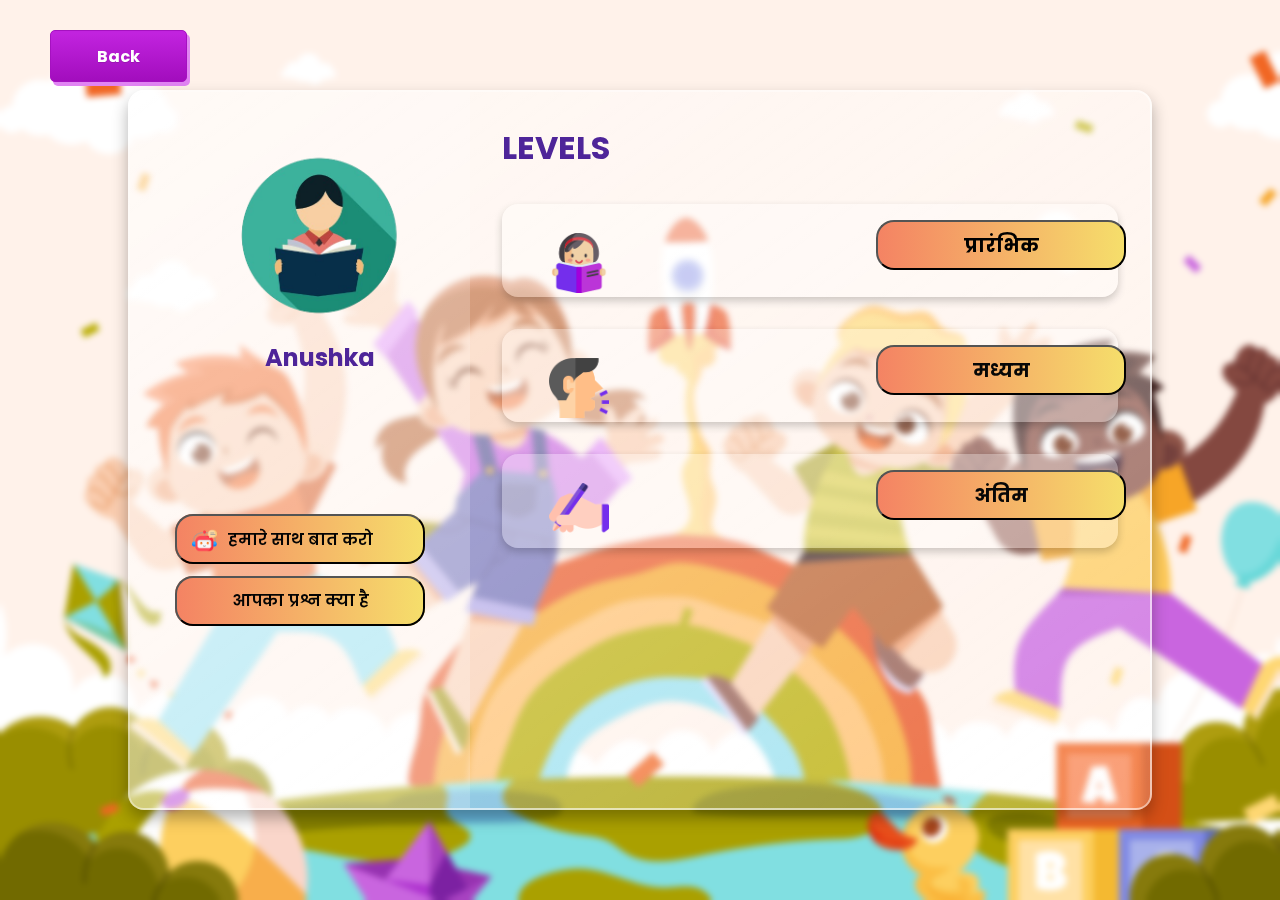
<file: index.html>
<!DOCTYPE html>
<html lang="en">

<head>
    <meta charset="UTF-8">
    <meta http-equiv="X-UA-Compatible" content="IE=edge">
    <meta name="viewport" content="width=device-width, initial-scale=1.0">
    <title>Dashboard</title>
    <link rel="stylesheet" href="style.css">
</head>

<body>
    <button class="back-button"><a href="https://swara-2024.github.io/page2/">Back</a></button>
<!-- ##add link ## -->
    <div class="dashboard">
        <div class="sidebar">
            <div class="profile">
                <div class="profile-img-box">
                    <img src="people.png" alt="">
                </div>
                <h3 class="name">Anushka</h3>
                
            </div>
            <!-- *********************************************************************** -->
            <div class="sidebar-items">
                
                <a href="./swara_bot.html" class="sidebar-item">
                    <button herf="#" class="sidebar-item" >
                        <img src="chatbot.png" alt="">
                        <h4 class="si-name">हमारे साथ बात करो</h4>
                    </button>
                </a>
                <a href="./chatbot.html" class="sidebar-item">
                    <button herf="#" class="sidebar-item" >
                        <!-- <img src="" alt=""> -->
                        <h4 class="si-name">आपका प्रश्न क्या  है</h4>
                    </button>
                </a>
            </div>
            <!-- *************************************************************************** -->
            <div class="pro">
                <h4 class="pro-text"></h4>
                <div class="">
                    
                </div>
            </div>
        </div>

        <div class="main">
            
            <h1>LEVELS</h1>
            <div class="skill">
                <div class="skill-content">
                    <div class="skill-img-box">
                        <img src="read.png" alt="">
                    </div>
                    <div class="skill-detail">
                        <!-- <h2 class="skill-title"></h2>    -->
                        <button class="sidebar-item" onclick="changeSkillLevel('प्रारंभिक')"><a href="https://swara-2024.github.io/page11/">प्रारंभिक</a></button>
                        <!-- ##add link## -->
                    </div>
                </div>
               
            </div>
            <div class="skill">
                <div class="skill-content">
                    <div class="skill-img-box">
                        <img src="speaking.png" alt="">
                    </div>
                    <div class="skill-detail">
                        <!-- <h2 class="skill-title"></h2> -->
                        <button class="sidebar-item" onclick="changeSkillLevel('मध्यम')">मध्यम</button>
                    </div>
                </div>
              
            </div>
            <div class="skill">
                <div class="skill-content">
                    <div class="skill-img-box">
                        <img src="writing.png" alt="">
                    </div>
                    <div class="skill-detail">
                        <!-- <h2 class="skill-title"></h2> -->
                        <button class="sidebar-item" onclick="changeSkillLevel('अंतिम')">अंतिम</button>
                    </div>
                </div>
              
            </div>

        </div>
    
    </div>
 <script src="script.js"></script>
</body>


</html>
</file>
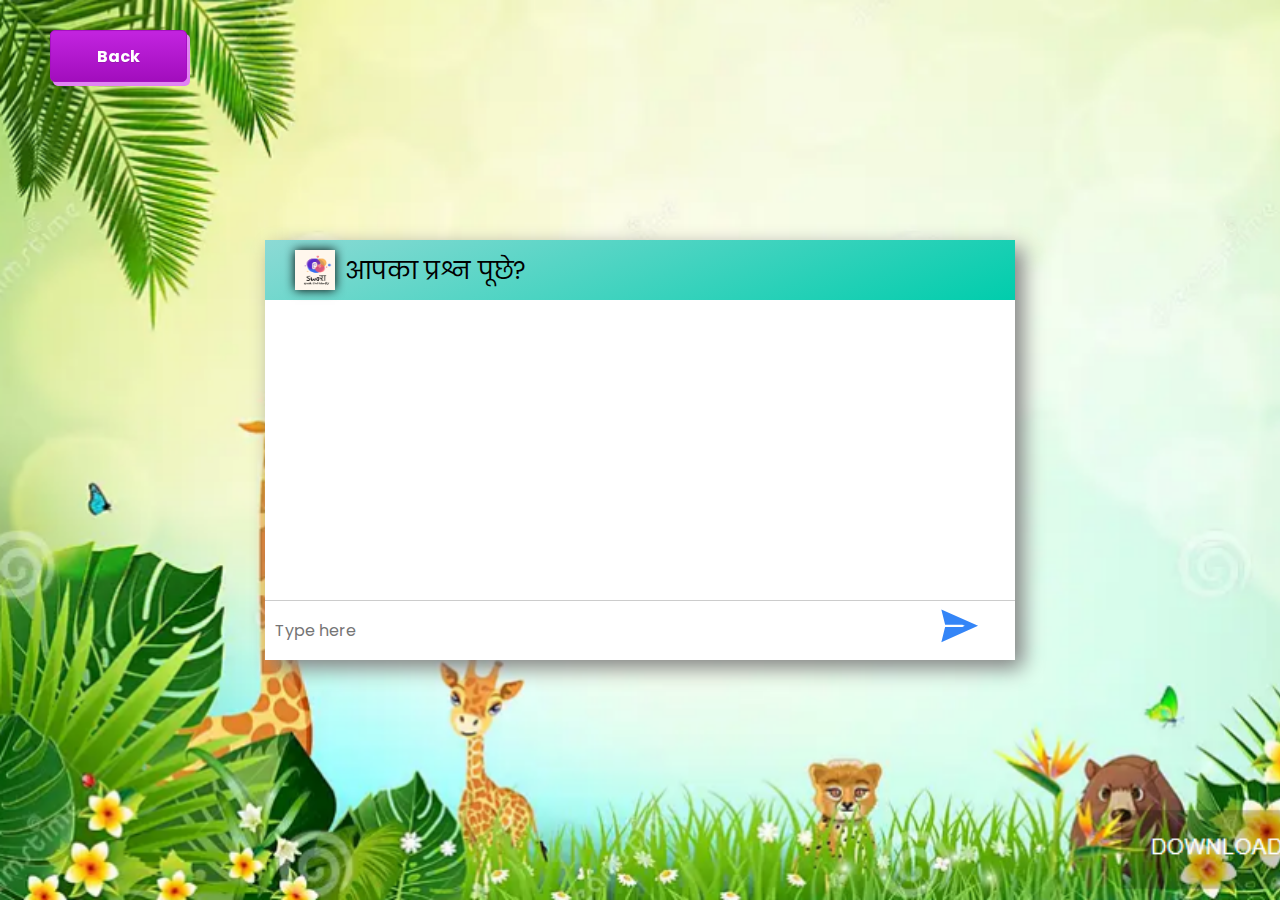
<file: chatbot.html>
<!DOCTYPE html>
<html lang="en">
  <head>
    <meta charset="UTF-8" />
    <meta http-equiv="X-UA-Compatible" content="IE=edge" />
    <meta name="viewport" content="width=device-width, initial-scale=1.0" />
    <title>Chatbot</title>
    <link rel="stylesheet" href="chatbot.css" />
    <script src="response.js" defer></script>
    <script src="app.js" defer></script>
  </head>
  <body>
    <button class="back-button"><a href="/language-option-page/index.html">Back</a></button>
          <!-- ##add link ## -->
    <div class="container">
      <div class="chat-header">
        <div class="logo">
          <img src="logo.png"/>
          
        </div>
        <div class="title">आपका प्रश्न पूछे?</div>
      </div>
      <div class="chat-body"></div>
      <div class="chat-input">
        <div class="input-sec">
          <input type="text" id="txtInput" placeholder="Type here" autofocus />
        </div>
        <div class="send">
          <img src="send.svg" />
        </div>
      </div>
    </div>
  </body>
</html>
</file>
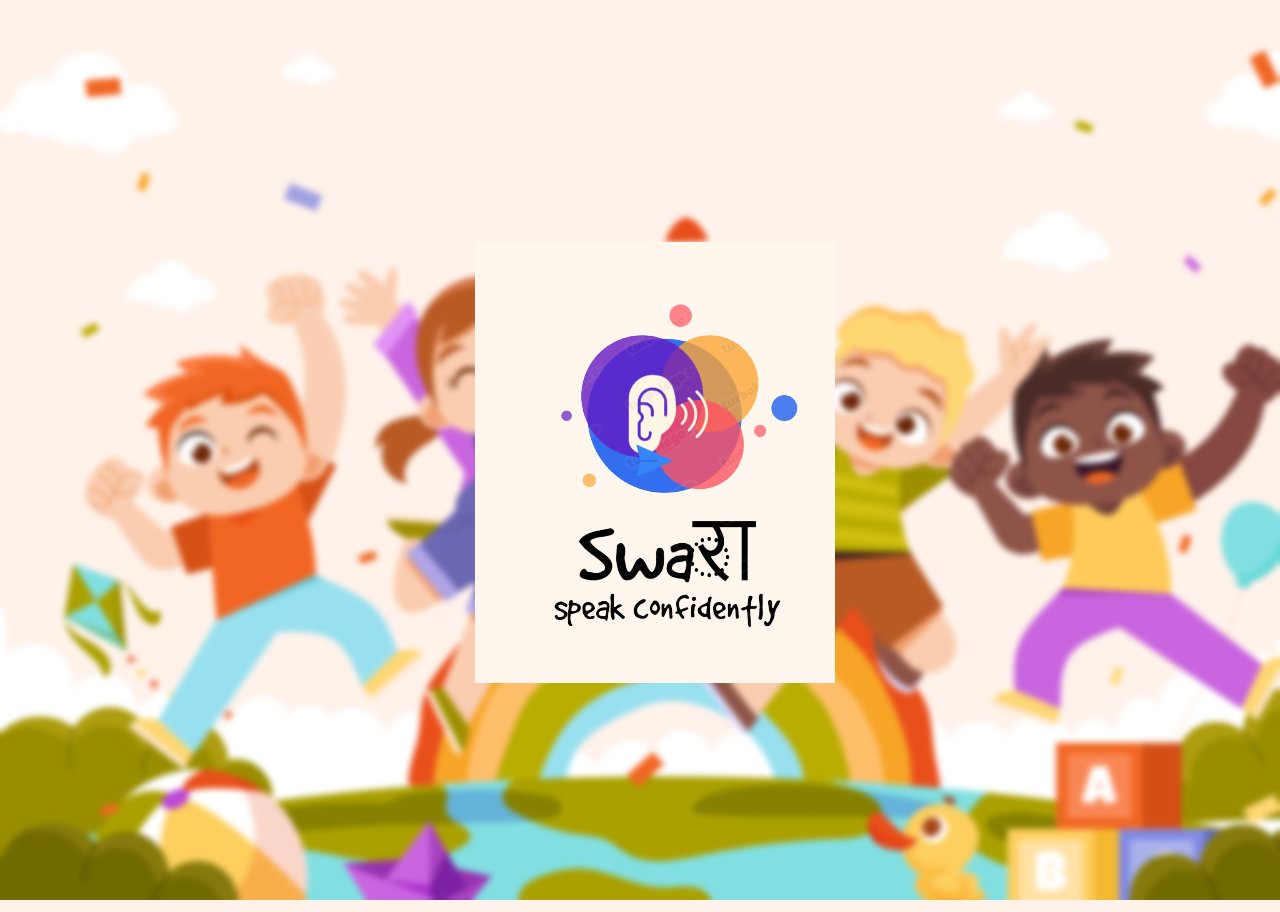
<file: prarambhik.html>
<!DOCTYPE html>
<html lang="en">
  <head>
    <meta charset="UTF-8" />
    <meta http-equiv="X-UA-Compatible" content="IE=edge" />
    <meta name="viewport" content="width=device-width, initial-scale=1.0" />
    <title>Chatbot</title>
    <link rel="stylesheet" href="style.css" />
    <script src="response.js" defer></script>
    <script src="app.js" defer></script>
  </head>
  <body>
    <div class="container">
      <div class="chat-header">
        <div class="logo">
          <img src="logo.png"/>
        </div>
        <div class="title">आपका प्रश्न पूछे?</div>
      </div>
      <div class="chat-body"></div>
      <div class="chat-input">
        <div class="input-sec">
          <input type="text" id="txtInput" placeholder="Type here" autofocus />
        </div>
        <div class="send">
          <img src="send.svg" />
        </div>
      </div>
    </div>
  </body>
</html>
</file>
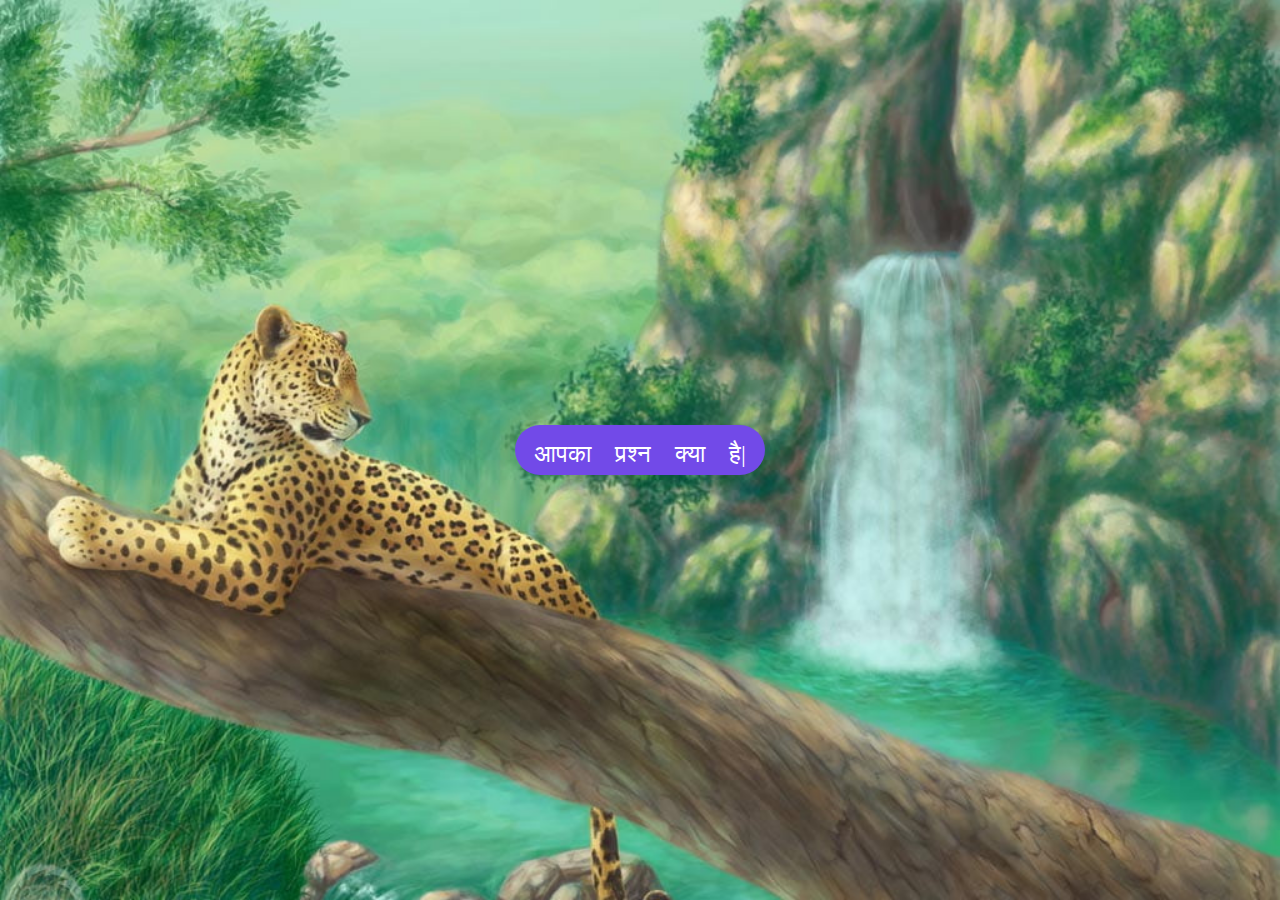
<file: swara_bot.html>
<!DOCTYPE html>
<html lang="en" dir="ltr">
  <head>
    <meta charset="utf-8">
    <title>swara_bot</title>
    <link rel="stylesheet" href="swara.css">
    <meta name="viewport" content="width=device-width, initial-scale=1.0">
    <link rel="stylesheet" href="https://fonts.googleapis.com/css2?family=Material+Symbols+Outlined:opsz,wght,FILL,GRAD@48,400,0,0" />
    <link rel="stylesheet" href="https://fonts.googleapis.com/css2?family=Material+Symbols+Rounded:opsz,wght,FILL,GRAD@48,400,1,0" />
    <script src="swara.js" defer></script>
  </head>
  <body>
    <button class="chatbot-toggler">
      <span class="material-symbols-rounded">आपका प्रश्न क्या  है|</span>
      <span class="material-symbols-outlined">close</span>
    </button>
    <div class="chatbot">
      <header>
        <h2>Chatbot</h2>
        <span class="close-btn material-symbols-outlined">close</span>
      </header>
      <ul class="chatbox">
        <li class="chat incoming">
          <span class="material-symbols-outlined">smart_toy</span>
          <p>Hi there 👋<br>How can I help you today?</p>
        </li>
      </ul>
      <div class="chat-input">
        <textarea placeholder="Enter a message..." spellcheck="false" required></textarea>
        <span id="send-btn" class="material-symbols-rounded">send</span>
      </div>
    </div>

  </body>
</html>
</file>
<file: style.css>
@import url('https://fonts.googleapis.com/css2?family=Poppins:wght@400;500;600;700&display=swap');
* {
    margin: 0;
    padding: 0;
    box-sizing: border-box;
    font-family: 'Poppins', sans-serif;
}

a {
    text-decoration: none;
}

p {
    color: #7351b3;
}

h1,
h2.skill-title {
    color: #4e2599;
}

body {
    /* background: linear-gradient(35deg, #BA38D7, #7332EB, #A200DA); */
    background-image: url(./baground.jpg);
    background-size: cover;
    backdrop-filter: blur(3px);
    min-height: 100vh;
    display: flex;
    align-items: center;
    justify-content: center;
    overflow: hidden;
}
/* ************************************************************************ */
.back-button {
    position: fixed;
    top: 30px;
    left: 50px;
    padding: 10px; 
    border: none;
    cursor: pointer;
    box-shadow: 3px 4px 0px 0px #e184f3;
	background:linear-gradient(to bottom, #c123de 5%, #a20dbd 100%);
	background-color:#c123de;
	border-radius:5px;
	border:1px solid #a511c0;
    font-size:17px;
	font-weight:bold;
	padding:12px 44px;
	text-decoration:none;
	text-shadow:0px 1px 0px #9b14b3;
}

.back-button a{
    text-decoration: none;
    color: #fff;
    font-size: 1rem;
    padding: 0 2px;
}

.back-button:hover{
    background:linear-gradient(to bottom, #a20dbd 5%, #c123de 100%);
	background-color:#a20dbd;
}

/* ************************************************ */
.dashboard {
    width: 80%;
    min-height: 80vh;
    background: linear-gradient(to right bottom, rgba(255, 255, 255, .5), rgba(255, 255, 255, .2));
    /* background-image: linear-gradient(to right, #f83600 0%, #f9d423 100%); */
    /* background-image: linear-gradient(to right, rgba(248, 54, 0, 2) 1%, rgba(249, 212, 35, 0.02) 100%); */
    display: grid;
    grid-template-columns: 1fr 2fr;
    border-radius: 1rem;
    overflow: hidden;
    backdrop-filter: blur(5px);
    border: 2px solid rgba(255, 255, 255, .5);
    z-index: 3;
    box-shadow: 0 8px 16px 0 rgba(0, 0, 0, 0.3);
    /* display: flex; */
}

.sidebar {
    display: flex;
    flex-direction: column;
    justify-content: space-between;
    align-items: center;
    padding: 2rem;
    background-color: rgba(255, 255, 255, .2);
}

.profile {
    display: flex;
    flex-direction: column;
    align-items: center;
}
.profile h3{
    margin-left: 20%;
}
.profile-img-box {
    position: relative;
    width: 200px;
    height: 200px;
    border-radius: 50%;
    overflow: hidden;
   
}

img {
    position: absolute;
    top: 12px;
    bottom: 12px;
    left: 15px;
    width: 100%;
    height: 100%;
    object-fit:scale-down;
}

.name {
    margin-top: 1rem;
    font-size: x-large;
    font-weight: bolder;
    color: #4e2599;
}

.si-img-box {
    position: relative;
    width: 25px;
    height: 25px;
    margin-right: 1rem;
}

.sidebar-item {
    display: flex;
    align-items: center;
    margin-bottom: 0.7rem;
    font-size: 13px;
}
.skill-detail h2 button{
    align-items: center; 

}

.skill-content .sidebar-item{
    font-size: 19px;
}

.sidebar-item:hover .si-name {
    color: #A200DA;
}

.si-name {
    color: #4e2599;
    font-weight: 500;
}

.active {
    color: #A200DA;
}




.pro:hover {
    box-shadow: 0 8px 16px 0 rgba(0, 0, 0, 0.2);
}


/* main */

.main {
    padding: 2rem;
    height: max-content;
}

.skill {
    background-color: rgba(255, 255, 255, .3);
    padding: 1rem 2rem;
    border-radius: 1rem;
    display: flex;
    justify-content: space-between;
    align-items: center;
    margin-top: 2rem;
    box-shadow: 0 4px 8px 0 rgba(0, 0, 0, 0.2);
    transition: .3s;
}

.skill:hover {
    box-shadow: 0 8px 16px 0 rgba(0, 0, 0, 0.2);
}

.skill-content {
    display: flex;
    align-items: center;
    width: 80%;
}

.skill-img-box {
    position: relative;
    min-width: 60px;
    height: 60px;
    margin-right: 2rem;
}



/* circles */

.sidebar-item {
    background-image: linear-gradient(to right, #f8360095 0%, #f9d523a5 100%);
    height: 50px;
    font-weight: bold;
    border-radius: 18px ;
    width: 250px;
    font-size: medium;
    position: relative;
    display: flow-root;
    align-items: center;
    /* margin-bottom: 1.5rem; */
    cursor: pointer;
    transition:0.3s ease-in-out;
    text-decoration: none;
    color: #070707;
}

.sidebar-item:hover {
    color: #da0000;
}

.sidebar-item img {
    width: 25px;
    height: 25px;
    /* margin-right: 1rem; */
}

.sidebar-item a{
    text-decoration: none;
    color: black;
}
.sidebar-item a:hover{
    color: #da0000;
}

.sidebar-item .si-name {
    color: #040404;
    font-weight: 600;
   
}

.sidebar-item.active .si-name {
    color: #A200DA;
}

.skill-detail button{
margin-left: 100%;
}

/* *************************************** */
/* Add these styles to your existing style.css file or create a new one */

.next-button-container {
    position: fixed;
    top: 30px;
    right: 20px;
}
</file>
<file: chatbot.css>
@import url("https://fonts.googleapis.com/css2?family=Fira+Code:wght@400;500;600&family=Poppins:wght@200;300&display=swap");
* {
  margin: 0;
  padding: 0;
  box-sizing: border-box;
  font-family: "Poppins", sans-serif;
}
body {
  background: #4b5c66;
  background-image: url("background.png");
  background-repeat: no-repeat;
  background-attachment: fixed;
  background-size: cover;
}
.back-button {
  position: fixed;
  top: 30px;
  left: 50px;
  padding: 10px; 
  border: none;
  cursor: pointer;
  box-shadow: 3px 4px 0px 0px #e184f3;
background:linear-gradient(to bottom, #c123de 5%, #a20dbd 100%);
background-color:#c123de;
border-radius:5px;
border:1px solid #a511c0;
  font-size:17px;
font-weight:bold;
padding:12px 44px;
text-decoration:none;
text-shadow:0px 1px 0px #9b14b3;
}

.back-button a{
  text-decoration: none;
  color: #fff;
  font-size: 1rem;
  padding: 0 2px;
}

.back-button:hover{
  background:linear-gradient(to bottom, #a20dbd 5%, #c123de 100%);
background-color:#a20dbd;
}

.container {
  height: 420px;
  width: 750px;
  background-color: white;
  box-shadow: 8px 8px 20px rgb(128, 128, 128);
  position: absolute; /* Changed from relative to absolute */
  top: 50%; /* Move the top edge to the vertical center */
  left: 50%; /* Move the left edge to the horizontal center */
  transform: translate(-50%, -50%); /* Adjust for the element's size */
  overflow: hidden;
}
.chat-header {
  height: 60px;
  top: 25%;
  right: 25%;
  left: 25%;
  bottom: 25%;
  display: flex;
  align-items: center;
  padding: 0px 30px;
  background-image: linear-gradient(-20deg, #00cdac 0%, #8ddad5 100%);
  color: var(--light-color);
  font-size: 1.5rem;
}

.chat-header .logo {
  height: 40px;
  width: 40px;
  box-shadow: 0px 0px 10px 0px black;
}
.chat-header img {
  height: 100%;
  width: 100%;
}
.chat-header .title {
  padding-left: 10px;
}
.chat-body {
  height: 300px;
  display: flex;
  flex-direction: column;
  padding: 8px 10px;
  align-items: flex-end;
  overflow-y: auto;
}
.chat-input {
  height: 60px;
  display: flex;
  align-items: center;
  border-top: 1px solid #ccc;
}
.input-sec {
  flex: 9;
}
.send {
  flex: 1;
  padding-right: 4px;
}
#txtInput {
  line-height: 30px;
  padding: 8px 10px;
  border: none;
  outline: none;
  caret-color: black;
  font-size: 1rem;
  width: 100%;
}

.chatbot-message,
.user-message {
  display: block;
  width: auto;
  padding: 8px;
  background-image: linear-gradient(120deg, #89f7fe 0%, #66a6ff 100%);
  margin: 5px;
  border-radius: 10px 3px 10px 10px;
  clear: both; 
}
.chatbot-message {
  background-image: linear-gradient(120deg, #d4fc79 0%, #96e6a1 100%);
  color: var(--light-color);
  align-self: flex-start;
  border-radius: 10px 10px 3px 10px;
}
</file>
<file: swara.css>
@import url('https://fonts.googleapis.com/css2?family=Poppins:wght@400;500;600&display=swap');
* {
  margin: 0;
  padding: 0;
  box-sizing: border-box;
  font-family: "Poppins", sans-serif;
}
body {
background-image: url(./bac.jpg);
background-repeat: no-repeat;
background-size:cover
}
.chatbot-toggler {
    position: fixed;
    bottom: 50%;
    right: 50%;
    outline: none;
    border: none;
    height: 50px;
    width: 250px; /* Adjust the width as needed */
    display: flex;
    cursor: pointer;
    align-items: center;
    justify-content: center;
    border-radius: 25px; /* Half of the height */
    background: #724ae8;
    transition: all 0.2s ease;
    z-index: 4; /* Set a higher z-index value */
    transform: translate(50%, 50%);
    text-align: center; /* Center the text */
    color: white; /* Text color */
}

.chatbot-toggler:hover {
    background: #5b2cd4; /* Change color on hover */
}

/* Ensure that other elements in the chatbot have a z-index lower than the chatbot-toggler */
.chatbot {
    position: absolute;
    top: 15%;
    left: 50%;
    transform: translate(-50%, -50%);
    width: 420px;
    background: #fff;
    border-radius: 15px;
    overflow: hidden;
    opacity: 0;
    pointer-events: none;
    transform: scale(0.5);
    transform-origin: bottom right;
    box-shadow: 0 0 128px 0 rgba(0,0,0,0.1),
                0 32px 64px -48px rgba(0,0,0,0.5);
    transition: all 0.1s ease;
    z-index: 3; 
    * Lower z-index value compared to chatbot-toggler */
}
body.show-chatbot .chatbot-toggler {
  transform: rotate(90deg);
}
.chatbot-toggler span {
  color: #fff;
  position: absolute;
}
.chatbot-toggler span:last-child,
body.show-chatbot .chatbot-toggler span:first-child  {
  opacity: 0;
}
body.show-chatbot .chatbot-toggler span:last-child {
  opacity: 1;
}

body.show-chatbot .chatbot {
  opacity: 1;
  pointer-events: auto;
  transform: scale(1);
}
.chatbot header {
  padding: 16px 0;
  position: relative;
  text-align: center;
  color: #fff;
  background: #724ae8;
  box-shadow: 0 2px 10px rgba(0,0,0,0.1);
}
.chatbot header span {
  position: absolute;
  right: 15px;
  top: 50%;
  display: none;
  cursor: pointer;
  transform: translateY(-50%);
}
header h2 {
  font-size: 1.4rem;
}
.chatbot .chatbox {
  overflow-y: auto;
  height: 510px;
  padding: 30px 20px 100px;
}
.chatbot :where(.chatbox, textarea)::-webkit-scrollbar {
  width: 6px;
}
.chatbot :where(.chatbox, textarea)::-webkit-scrollbar-track {
  background: #fff;
  border-radius: 25px;
}
.chatbot :where(.chatbox, textarea)::-webkit-scrollbar-thumb {
  background: #ccc;
  border-radius: 25px;
}
.chatbox .chat {
  display: flex;
  list-style: none;
}
.chatbox .outgoing {
  margin: 20px 0;
  justify-content: flex-end;
}
.chatbox .incoming span {
  width: 32px;
  height: 32px;
  color: #fff;
  cursor: default;
  text-align: center;
  line-height: 32px;
  align-self: flex-end;
  background: #724ae8;
  border-radius: 4px;
  margin: 0 10px 7px 0;
}
.chatbox .chat p {
  white-space: pre-wrap;
  padding: 12px 16px;
  border-radius: 10px 10px 0 10px;
  max-width: 75%;
  color: #fff;
  font-size: 0.95rem;
  background: #724ae8;
}
.chatbox .incoming p {
  border-radius: 10px 10px 10px 0;
}
.chatbox .chat p.error {
  color: #721c24;
  background: #f8d7da;
}
.chatbox .incoming p {
  color: #000;
  background: #f2f2f2;
}
.chatbot .chat-input {
  display: flex;
  gap: 5px;
  position: absolute;
  bottom: 0;
  width: 100%;
  background: #fff;
  padding: 3px 20px;
  border-top: 1px solid #ddd;
}
.chat-input textarea {
  height: 55px;
  width: 100%;
  border: none;
  outline: none;
  resize: none;
  max-height: 180px;
  padding: 15px 15px 15px 0;
  font-size: 0.95rem;
}
.chat-input span {
  align-self: flex-end;
  color: #724ae8;
  cursor: pointer;
  height: 55px;
  display: flex;
  align-items: center;
  visibility: hidden;
  font-size: 1.35rem;
}
.chat-input textarea:valid ~ span {
  visibility: visible;
}

@media (max-width: 490px){
  .chatbot-toggler {
    right: 20px;
    bottom: 20px;
  }
  .chatbot {
    right: 0;
    bottom: 0;
    height: 100%;
    border-radius: 0;
    width: 100%;
  }
  .chatbot .chatbox {
    height: 90%;
    padding: 25px 15px 100px;
  }
  .chatbot .chat-input {
    padding: 5px 15px;
  }
  .chatbot header span {
    display: block;
  }}
</file>
